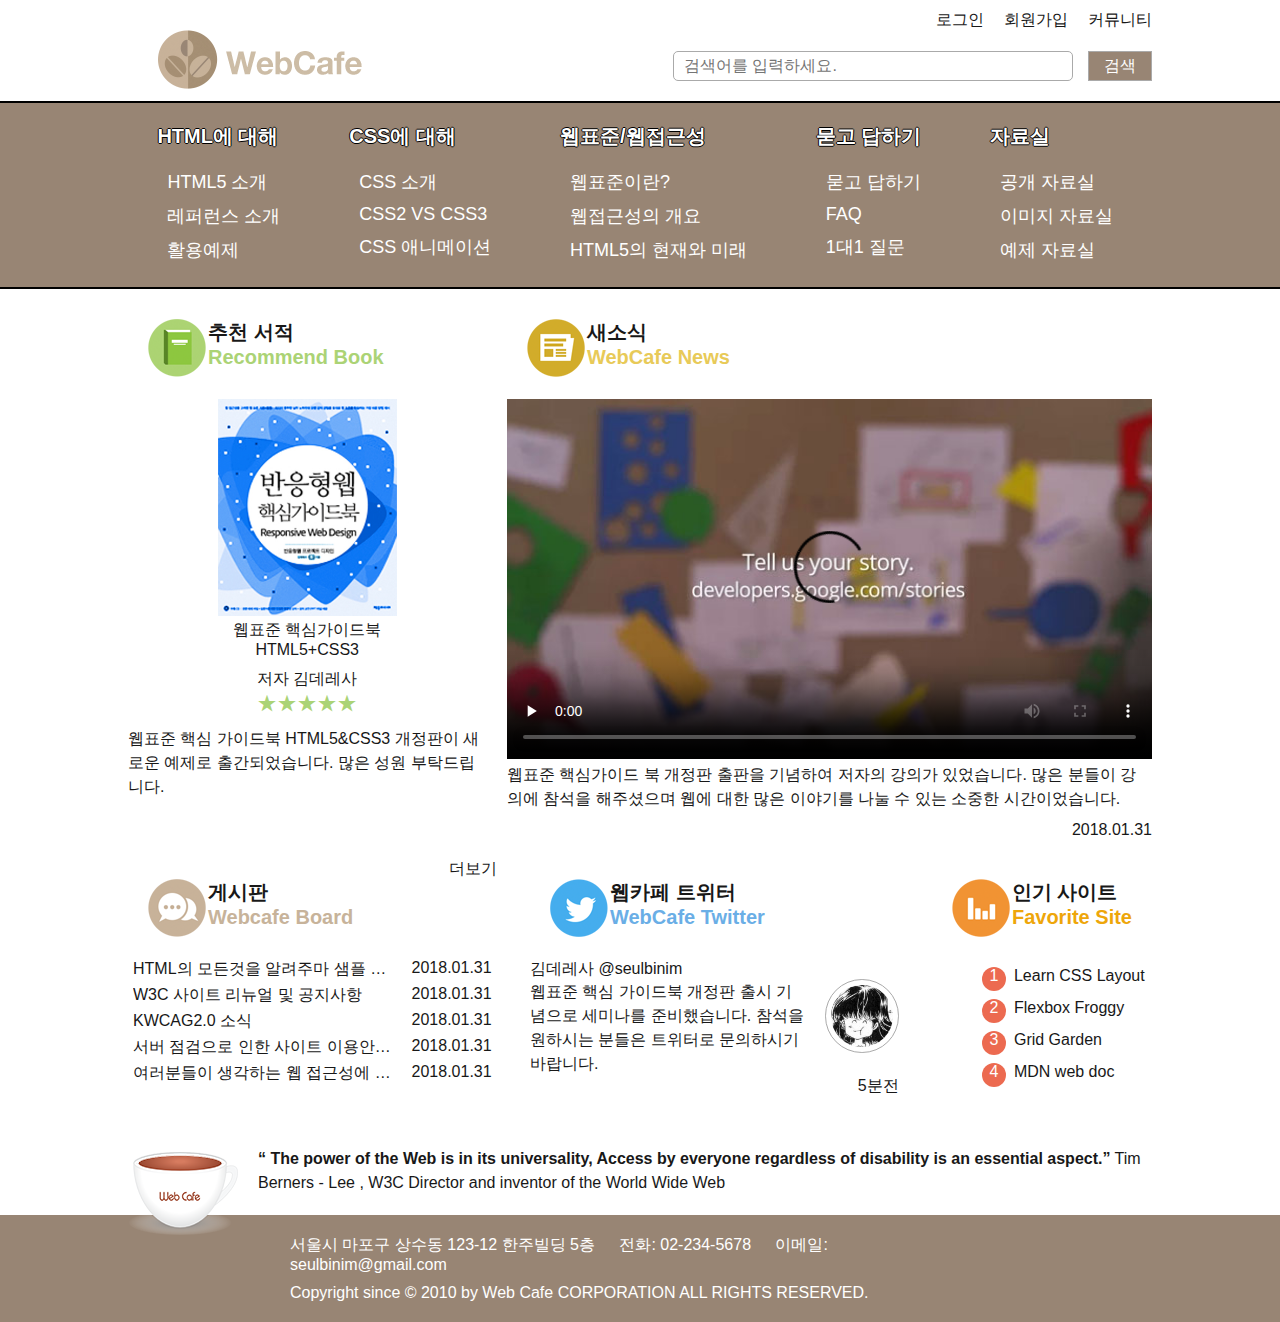
<file: index.html>
<!DOCTYPE html>
<html lang="ko">

<head>
  <meta charset="utf-8">
  <title>웹카페 - 웹접근성 및 웹표준, HTML5, CSS3</title>
  <link rel="stylesheet" href="css/stylesheet.css">
  <link rel="shortcut icon" href="images/common/favicon.ico">
</head>

<body>
  <div class="skip-nav">
    <a href="#" class="a11y">본문 바로가기</a>
  </div>
  <div class="wrapper">
    <header class="header">
      <h1 class="logo">
        <a href="#">
          <img src="images/webcafe-logo.png" alt="Web Cafe">
        </a>
      </h1>
      <ul class="member">
        <li><a href="#" class="login">로그인</a></li>
        <li><a href="#" class="signup">회원가입</a></li>
        <li><a href="#" class="community">커뮤니티</a></li>
      </ul>
      <div class="search">
        <h2 class="readable-hidden">통합 검색</h2>
        <form action="javascript:alert('검색이 완료되었습니다.');" id="search-form">
          <fieldset>
            <legend>검색 폼</legend>
            <div class="flex-container">
              <label for="keyward">자료검색</label>
              <input type="search" id="keyward" required placeholder="검색어를 입력하세요.">
              <button type="submit" class="btn-search">검색</button>
            </div>
          </fieldset>
        </form>
      </div>
    </header>
    <nav class="navigation">
      <h2 class="readable-hidden">메인 메뉴</h2>
      <div class="menubar-container">
        <button type="button" class="btn-menubar">메인메뉴 열기</button>
        <span class="menubar menubar-top"></span>
        <span class="menubar menubar-middle"></span>
        <span class="menubar menubar-bottom"></span>
      </div>
      <ul class="main-menu">
        <li>
          <span>HTML에 대해</span>
          <ul class="sub-menu about-html">
            <li><a href="#">HTML5 소개</a></li>
            <li><a href="#">레퍼런스 소개</a></li>
            <li><a href="#">활용예제</a></li>
          </ul>
        </li>
        <li>
          <span>CSS에 대해</span>
          <ul class="sub-menu about-css">
            <li><a href="#">CSS 소개</a></li>
            <li><a href="#">CSS2 VS CSS3</a></li>
            <li><a href="#">CSS 애니메이션</a></li>
          </ul>
        </li>
        <li>
          <span>웹표준/웹접근성</span>
          <ul class="sub-menu web-standards">
            <li><a href="#">웹표준이란?</a></li>
            <li><a href="#">웹접근성의 개요</a></li>
            <li><a href="#">HTML5의 현재와 미래</a></li>
          </ul>
        </li>
        <li>
          <span>묻고 답하기</span>
          <ul class="sub-menu qna">
            <li><a href="#">묻고 답하기</a></li>
            <li><a href="#">FAQ</a></li>
            <li><a href="#">1대1 질문</a></li>
          </ul>
        </li>
        <li>
          <span>자료실</span>
          <ul class="sub-menu archive">
            <li><a href="#">공개 자료실</a></li>
            <li><a href="#">이미지 자료실</a></li>
            <li><a href="#">예제 자료실</a></li>

          </ul>
        </li>
      </ul>
    </nav>
    <main class="main-content">
      <div class="recommend-book">
        <h2 class="recommend-book-heading main-content-heading">
          추천 서적<span>Recommend Book</span>
        </h2>
        <figure class="recommend-book-cover">
          <img class="responsive" src="images/book_rwd.jpg" alt="웹표준 핵심 가이드북 개정판" title="책에 대한 정보는 하단 내용 참조">
          <figcaption>웹표준 핵심가이드북 HTML5+CSS3</figcaption>
        </figure>
        <dl class="recommend-book-detail">
          <dt>저자</dt>
          <dd>김데레사</dd>
          <dt class="readable-hidden">평점</dt>
          <dd class="recommend-book-grade" aria-label="5점 만점에 5점">★★★★★</dd>
        </dl>
        <p>웹표준 핵심 가이드북 HTML5&amp;CSS3 개정판이 새로운 예제로 출간되었습니다. 많은 성원 부탁드립니다.</p>
      </div>
      <div class="news">
        <h2 class="news-heading main-content-heading">
          새소식 <span>WebCafe News</span>
        </h2>
        <video class="responsive" controls poster="media/poster.jpg" preload="none" width="800" height="448">
            <source src="media/google-developer-stories.webm" type="video/webm; codecs=&quot;vp8, vorbis&quot;">
            <track src="media/video-subtitles-en.vtt" kind="captions" srclang="en" label="English captions" default="">
        </video>
        <p>웹표준 핵심가이드 북 개정판 출판을 기념하여 저자의 강의가 있었습니다. 많은 분들이 강의에 참석을 해주셨으며 웹에 대한 많은 이야기를 나눌 수 있는 소중한 시간이었습니다.</p>
        <time datetime="2018-01-31">2018.01.31</time>
      </div>
      <div class="board">
        <h2 class="board-heading main-content-heading">
          게시판 <span>Webcafe Board</span>
        </h2>

        <ul>
          <li>
            <a href="#">HTML의 모든것을 알려주마 샘플 활용법</a>
            <time datetime="2018-01-31T14:03:30">2018.01.31</time>
          </li>
          <li>
            <a href="#">W3C 사이트 리뉴얼 및 공지사항</a>
            <time datetime="2018-01-31T14:03:30">2018.01.31</time>
          </li>
          <li>
            <a href="#">KWCAG2.0 소식</a>
            <time datetime="2018-01-31T14:03:30">2018.01.31</time>
          </li>
          <li>
            <a href="#">서버 점검으로 인한 사이트 이용안내 입니다.</a>
            <time datetime="2018-01-31T14:03:30">2018.01.31</time>
          </li>
          <li>
            <a href="#">여러분들이 생각하는 웹 접근성에 대해 이야기를 나누어 봅시다.</a>
            <time datetime="2018-01-31T14:03:30">2018.01.31</time>
          </li>
        </ul>
        <a href="#" class="board-more" title="공지사항">더보기</a>

      </div>
      <div class="favorite-site">
        <h2 class="favorite-site-heading main-content-heading">
          인기 사이트<span>Favorite Site</span>
        </h2>
        <ol>
          <li><a href="#">Learn CSS Layout</a></li>
          <li><a href="#">Flexbox Froggy</a></li>
          <li><a href="#">Grid Garden</a></li>
          <li><a href="#">MDN web doc</a></li>
        </ol>
      </div>
      <article class="twitter">
        <h2 class="twitter-heading main-content-heading">
          웹카페 트위터 <span>WebCafe Twitter</span>
        </h2>
        <div class="twitter-profile">
          <img class="responsive" src="images/seulbinim.jpg" alt="">
        </div>
        <a href="http://twitter.com/seulbinim" title="seulbinim의 트위터로 연결됩니다.">김데레사 <span>@seulbinim</span></a>
        <p>웹표준 핵심 가이드북 개정판 출시 기념으로 세미나를 준비했습니다. 참석을 원하시는 분들은 트위터로 문의하시기 바랍니다.</p>
        <time datetime="2018-01-31T14:30:00+09:00">5분전</time>
      </article>
    </main>
    <article class="slogan">
      <h2 class="slogan-heading" title="웹카페에서 웹표준을">
        웹카페 슬로건
      </h2>
      <p class="slogan-content">
        <q cite="http://w3.org/WAI/">
                    The power of the Web is in its universality, 
                    Access by everyone regardless of disability 
                    is an essential aspect.</q>
        <span>Tim Berners - Lee , W3C Director and 
                    inventor of the World Wide Web </span>
      </p>
      <footer class="readable-hidden">
        출처 : http://w3.org/WAI/
      </footer>
    </article>
    <footer class="footer">
      <address class="address">
        <span>
            서울시 마포구 상수동 123-12 한주빌딩 5층
        </span>
        <span>
            전화: 02-234-5678
        </span>
        <span>
            이메일: <a href="mailto:seulbinim@gmail.com">seulbinim@gmail.com</a>
        </span>
        <span class="copyright">
            Copyright since &copy; 2010 by Web Cafe CORPORATION ALL RIGHTS RESERVED.
        </span>
      </address>
    </footer>
  </div>
  <script src="js/jquery.js"></script>
  <!-- <script src="js/webcafe.js"></script> -->
  <script src="js/menu.js"></script>
</body>

</html>
</file>
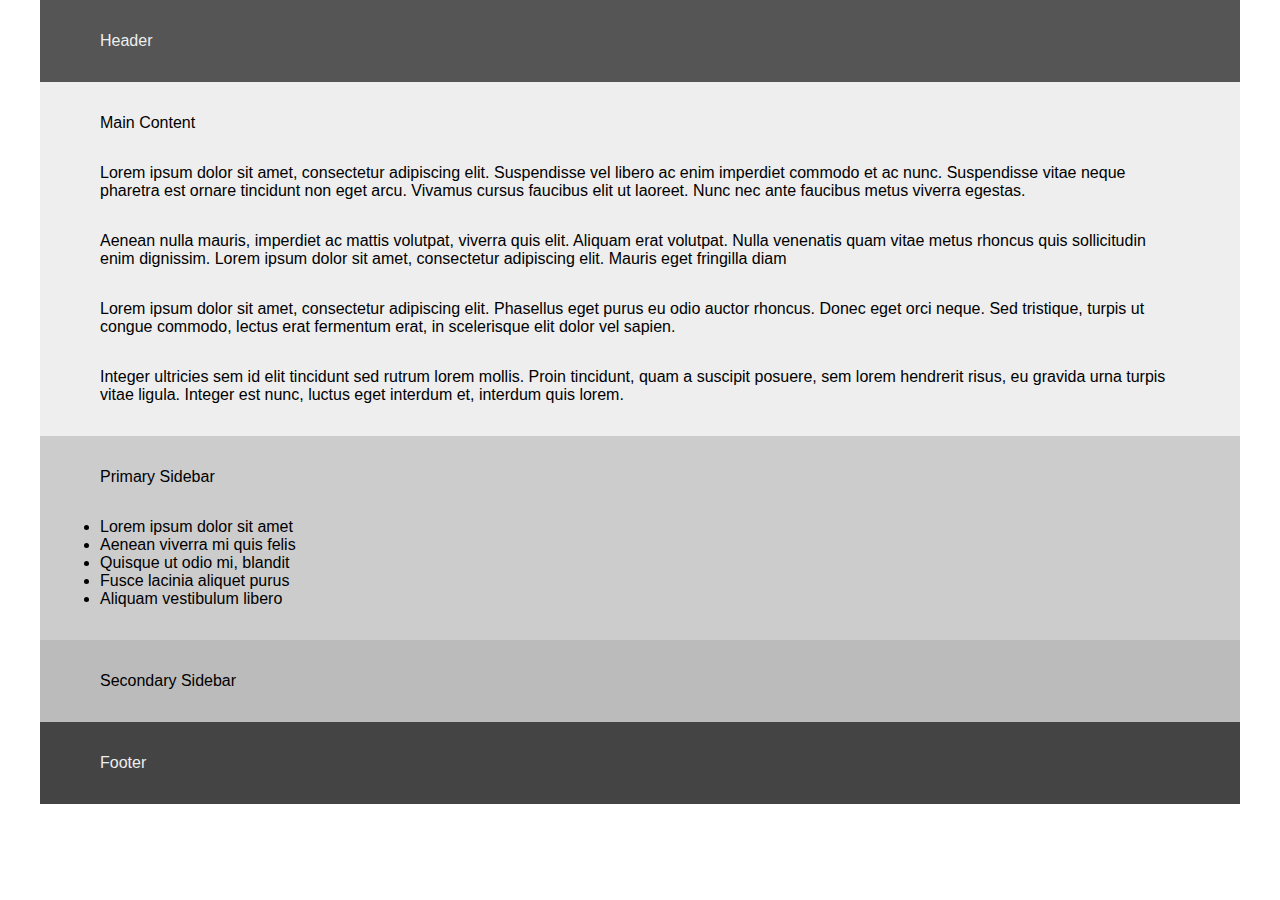
<file: example/example/flex_01.html>
<!doctype html>
<html lang="en">
<head>
<title>Flexbox Layout Demo</title>

<meta charset="utf-8">
<meta name="description" content="" />

<link rel="stylesheet" href="css/base.css">
<link rel="stylesheet" href="css/style-1.css">
</head>

<body>

<div class="flex-container">
	<div class="header"><p>Header</p></div>
	<div class="content">
		<p>Main Content</p>
		<p>Lorem ipsum dolor sit amet, consectetur adipiscing elit. Suspendisse vel libero ac enim imperdiet commodo et ac nunc. Suspendisse vitae neque pharetra est ornare tincidunt non eget arcu. Vivamus cursus faucibus elit ut laoreet. Nunc nec ante faucibus metus viverra egestas.</p>
		<p>Aenean nulla mauris, imperdiet ac mattis volutpat, viverra quis elit. Aliquam erat volutpat. Nulla venenatis quam vitae metus rhoncus quis sollicitudin enim dignissim. Lorem ipsum dolor sit amet, consectetur adipiscing elit. Mauris eget fringilla diam</p>
		<p>Lorem ipsum dolor sit amet, consectetur adipiscing elit. Phasellus eget purus eu odio auctor rhoncus. Donec eget orci neque. Sed tristique, turpis ut congue commodo, lectus erat fermentum erat, in scelerisque elit dolor vel sapien.</p>
		<p>Integer ultricies sem id elit tincidunt sed rutrum lorem mollis. Proin tincidunt, quam a suscipit posuere, sem lorem hendrerit risus, eu gravida urna turpis vitae ligula. Integer est nunc, luctus eget interdum et, interdum quis lorem. </p>
	</div>
	<div class="sidebar primary">
		<p>Primary Sidebar</p>
		<ul>
			<li>Lorem ipsum dolor sit amet</li>
			<li>Aenean viverra mi quis felis</li>
			<li>Quisque ut odio mi, blandit</li>
			<li>Fusce lacinia aliquet purus</li>
			<li>Aliquam vestibulum libero</li>
		</ul>
	</div>
	<div class="sidebar secondary"><p>Secondary Sidebar</p></div>
	<div class="footer"><p>Footer</p></div>
</div>

</body>
</html>
</file>
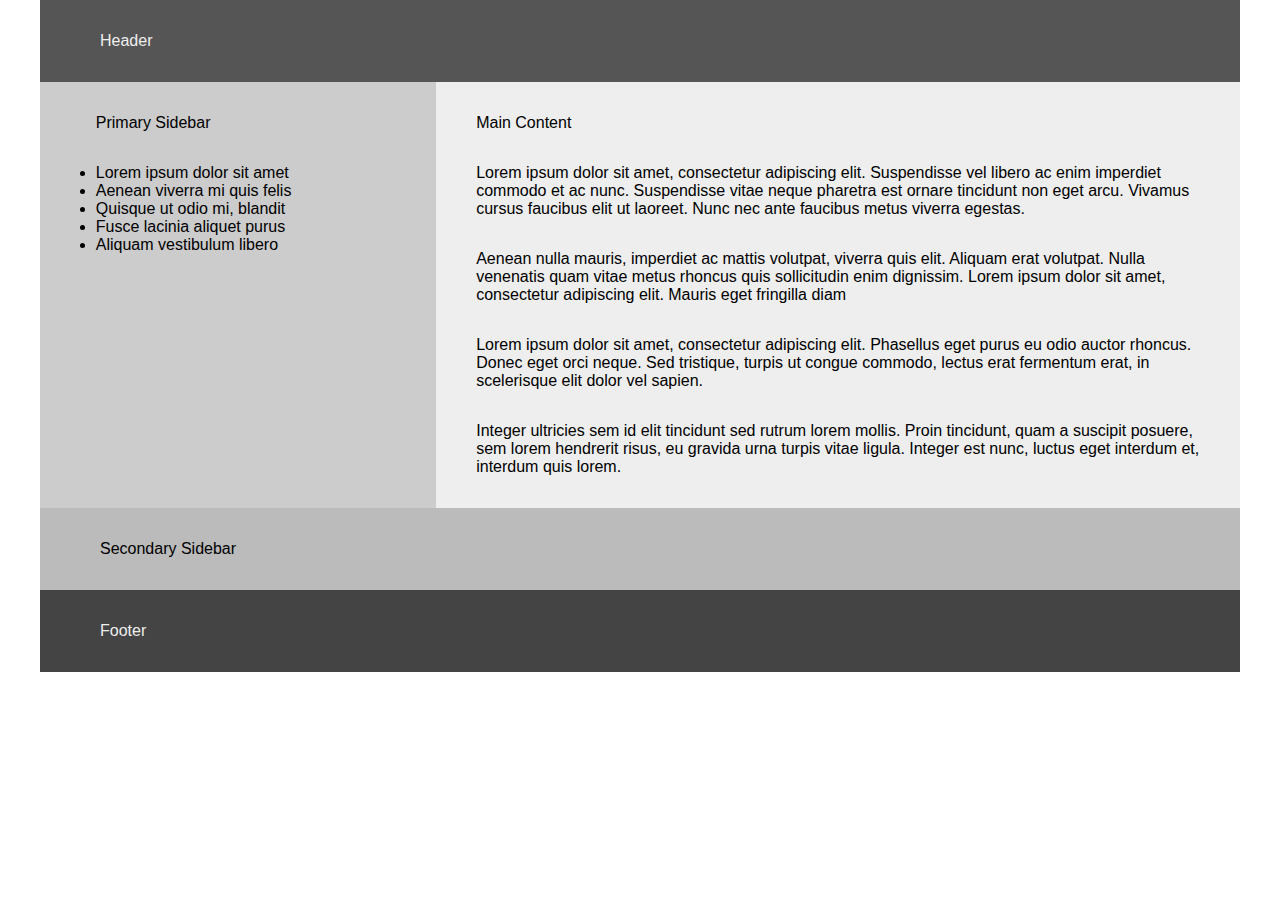
<file: example/example/flex_02.html>
<!doctype html>
<html lang="en">
<head>
<title>Flexbox Layout Demo</title>

<meta charset="utf-8">
<meta name="description" content="" />

<link rel="stylesheet" href="css/base.css">
<link rel="stylesheet" href="css/style-2.css">
</head>

<body>

<div class="flex-container">
	<div class="header"><p>Header</p></div>
	<div class="content">
		<p>Main Content</p>
		<p>Lorem ipsum dolor sit amet, consectetur adipiscing elit. Suspendisse vel libero ac enim imperdiet commodo et ac nunc. Suspendisse vitae neque pharetra est ornare tincidunt non eget arcu. Vivamus cursus faucibus elit ut laoreet. Nunc nec ante faucibus metus viverra egestas.</p>
		<p>Aenean nulla mauris, imperdiet ac mattis volutpat, viverra quis elit. Aliquam erat volutpat. Nulla venenatis quam vitae metus rhoncus quis sollicitudin enim dignissim. Lorem ipsum dolor sit amet, consectetur adipiscing elit. Mauris eget fringilla diam</p>
		<p>Lorem ipsum dolor sit amet, consectetur adipiscing elit. Phasellus eget purus eu odio auctor rhoncus. Donec eget orci neque. Sed tristique, turpis ut congue commodo, lectus erat fermentum erat, in scelerisque elit dolor vel sapien.</p>
		<p>Integer ultricies sem id elit tincidunt sed rutrum lorem mollis. Proin tincidunt, quam a suscipit posuere, sem lorem hendrerit risus, eu gravida urna turpis vitae ligula. Integer est nunc, luctus eget interdum et, interdum quis lorem. </p>
	</div>
	<div class="sidebar primary">
		<p>Primary Sidebar</p>
		<ul>
			<li>Lorem ipsum dolor sit amet</li>
			<li>Aenean viverra mi quis felis</li>
			<li>Quisque ut odio mi, blandit</li>
			<li>Fusce lacinia aliquet purus</li>
			<li>Aliquam vestibulum libero</li>
		</ul>
	</div>
	<div class="sidebar secondary"><p>Secondary Sidebar</p></div>
	<div class="footer"><p>Footer</p></div>
</div>

</body>
</html>
</file>
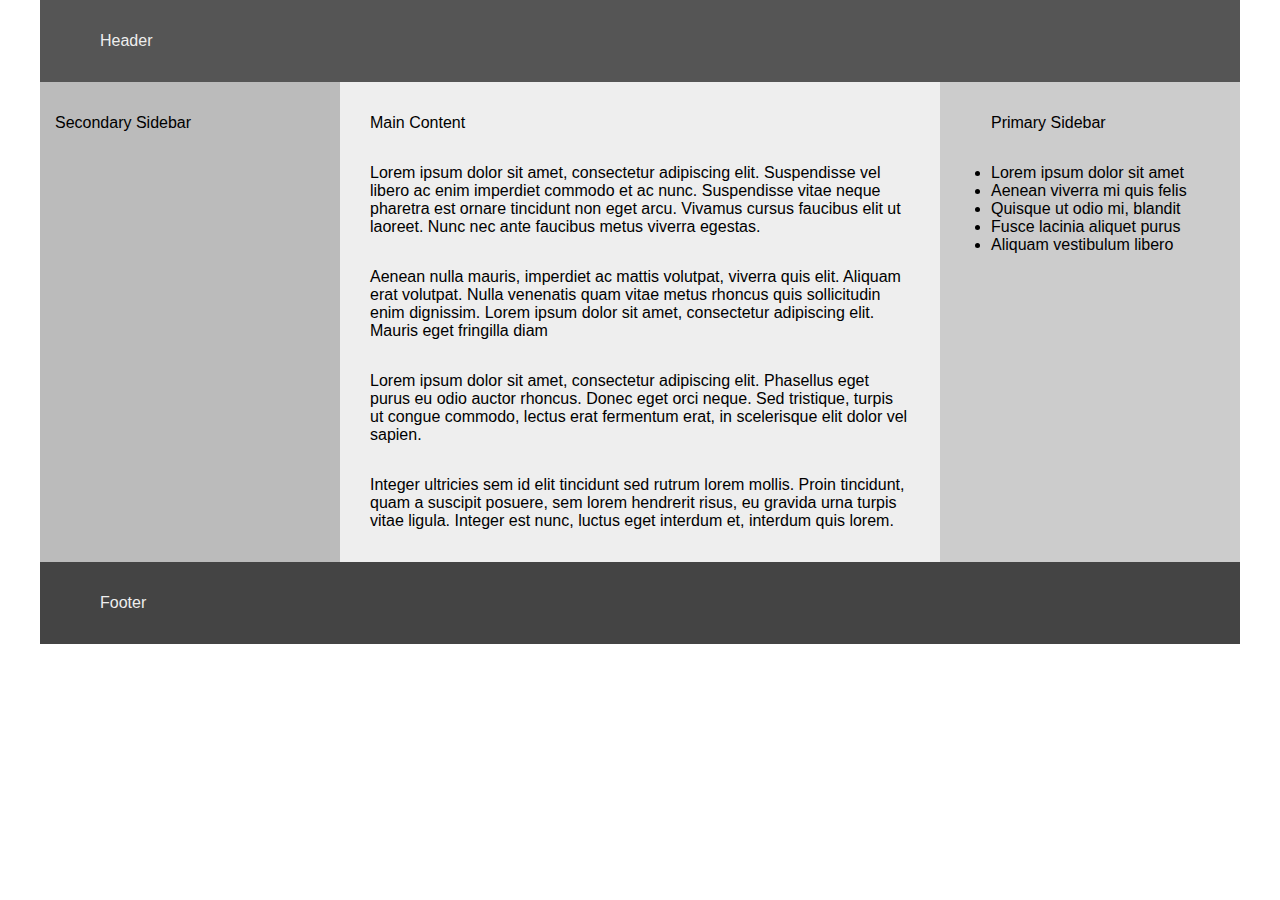
<file: example/example/flex_03.html>
<!doctype html>
<html lang="en">
<head>
<title>Flexbox Layout Demo</title>

<meta charset="utf-8">
<meta name="description" content="" />

<link rel="stylesheet" href="css/base.css">
<link rel="stylesheet" href="css/style-3.css">
</head>

<body>

<div class="flex-container">
	<div class="header"><p>Header</p></div>
	<div class="content">
		<p>Main Content</p>
		<p>Lorem ipsum dolor sit amet, consectetur adipiscing elit. Suspendisse vel libero ac enim imperdiet commodo et ac nunc. Suspendisse vitae neque pharetra est ornare tincidunt non eget arcu. Vivamus cursus faucibus elit ut laoreet. Nunc nec ante faucibus metus viverra egestas.</p>
		<p>Aenean nulla mauris, imperdiet ac mattis volutpat, viverra quis elit. Aliquam erat volutpat. Nulla venenatis quam vitae metus rhoncus quis sollicitudin enim dignissim. Lorem ipsum dolor sit amet, consectetur adipiscing elit. Mauris eget fringilla diam</p>
		<p>Lorem ipsum dolor sit amet, consectetur adipiscing elit. Phasellus eget purus eu odio auctor rhoncus. Donec eget orci neque. Sed tristique, turpis ut congue commodo, lectus erat fermentum erat, in scelerisque elit dolor vel sapien.</p>
		<p>Integer ultricies sem id elit tincidunt sed rutrum lorem mollis. Proin tincidunt, quam a suscipit posuere, sem lorem hendrerit risus, eu gravida urna turpis vitae ligula. Integer est nunc, luctus eget interdum et, interdum quis lorem. </p>
	</div>
	<div class="sidebar primary">
		<p>Primary Sidebar</p>
		<ul>
			<li>Lorem ipsum dolor sit amet</li>
			<li>Aenean viverra mi quis felis</li>
			<li>Quisque ut odio mi, blandit</li>
			<li>Fusce lacinia aliquet purus</li>
			<li>Aliquam vestibulum libero</li>
		</ul>
	</div>
	<div class="sidebar secondary"><p>Secondary Sidebar</p></div>
	<div class="footer"><p>Footer</p></div>
</div>

</body>
</html>
</file>
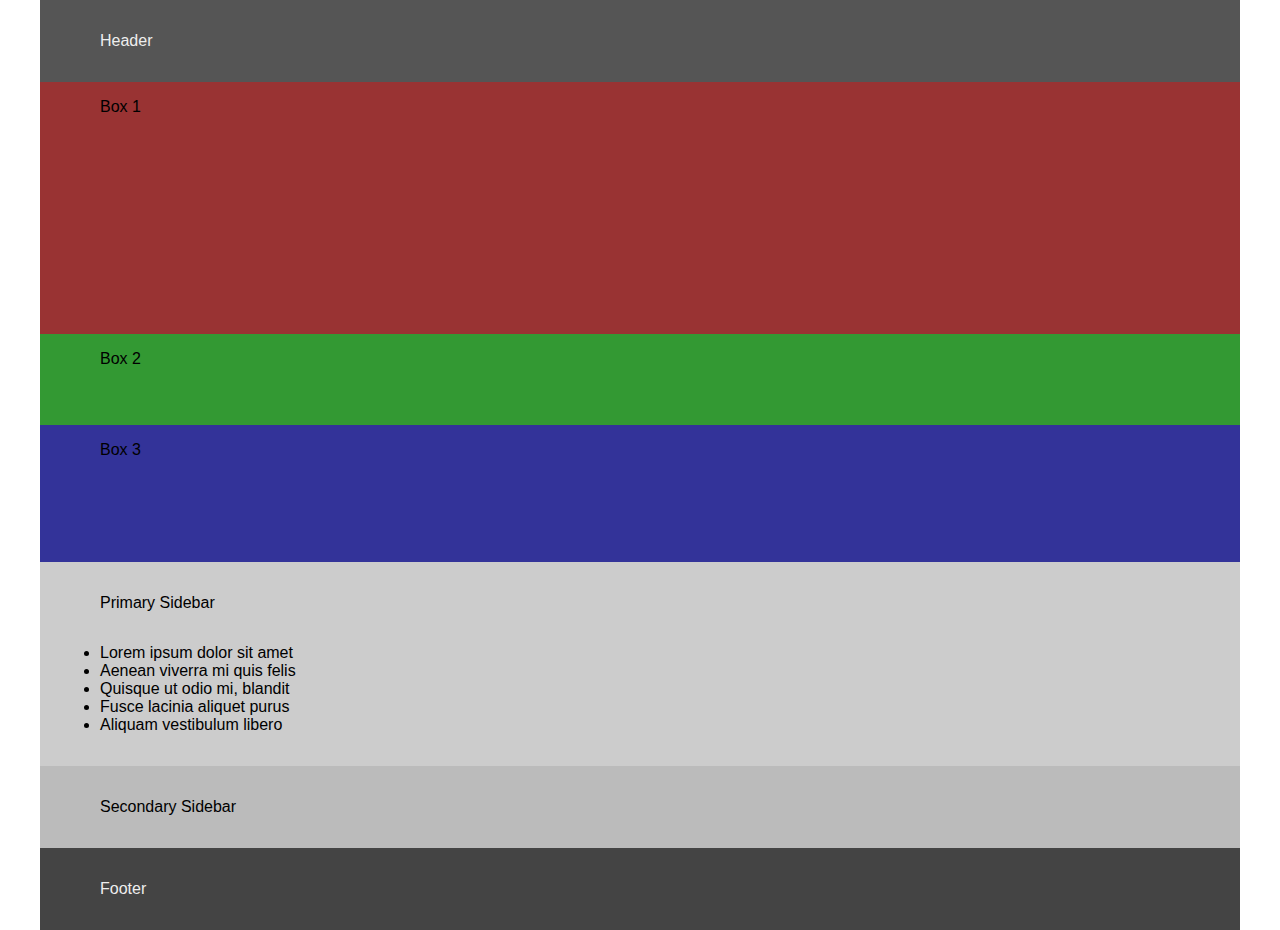
<file: example/example/flex_04.html>
<!doctype html>
<html lang="en">
<head>
<title>Flexbox Layout Demo</title>

<meta charset="utf-8">
<meta name="description" content="" />

<link rel="stylesheet" href="css/base.css">
<link rel="stylesheet" href="css/style-4.css">
</head>

<body>

<div class="flex-container">
	<div class="header"><p>Header</p></div>
	<div class="content flex-content">
		<div class="box box1"><p>Box 1</p></div>
		<div class="box box2"><p>Box 2</p></div>
		<div class="box box3"><p>Box 3</p></div>
	</div>
	<div class="sidebar primary">
		<p>Primary Sidebar</p>
		<ul>
			<li>Lorem ipsum dolor sit amet</li>
			<li>Aenean viverra mi quis felis</li>
			<li>Quisque ut odio mi, blandit</li>
			<li>Fusce lacinia aliquet purus</li>
			<li>Aliquam vestibulum libero</li>
		</ul>
	</div>
	<div class="sidebar secondary"><p>Secondary Sidebar</p></div>
	<div class="footer"><p>Footer</p></div>
</div>

</body>
</html>
</file>
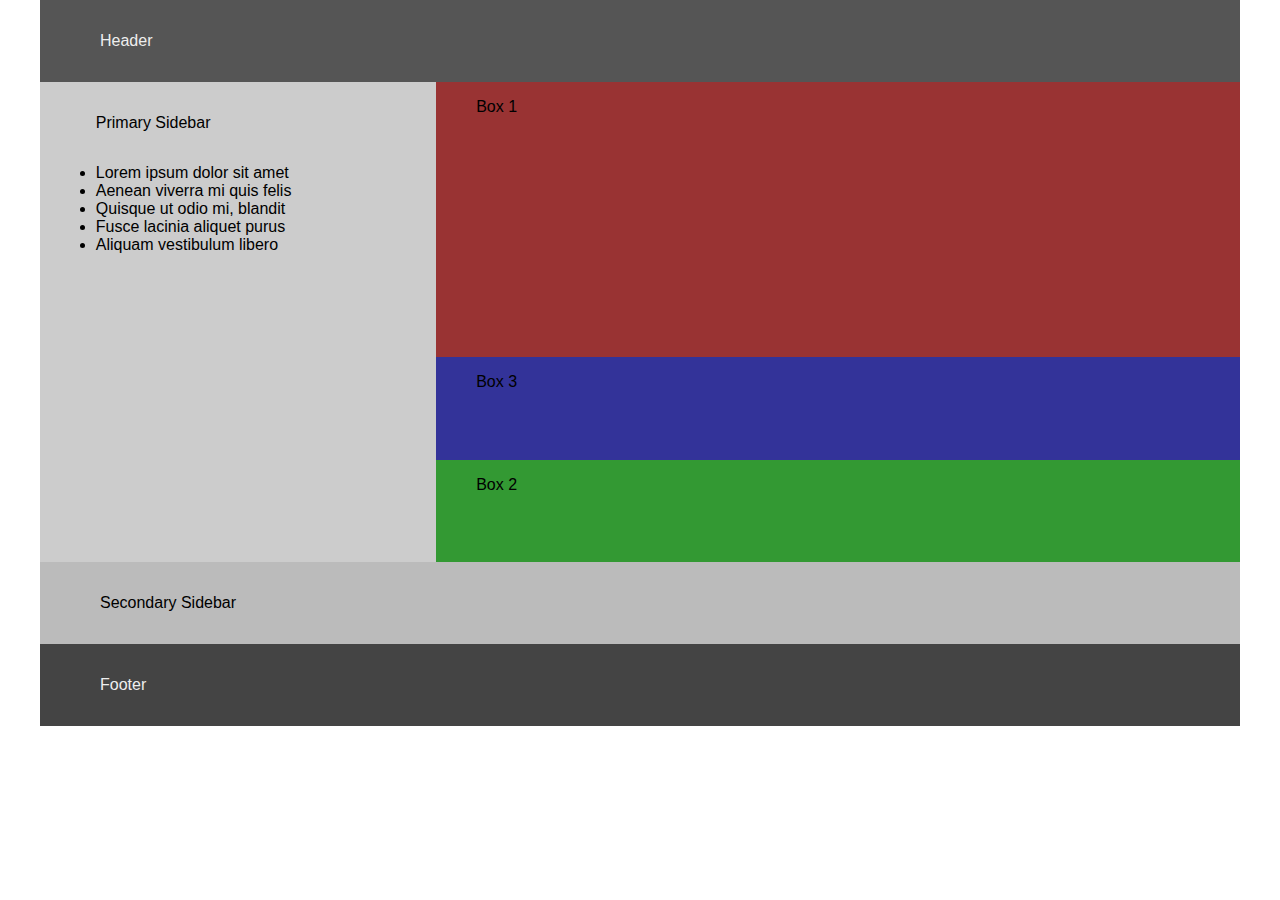
<file: example/example/flex_05.html>
<!doctype html>
<html lang="en">
<head>
<title>Flexbox Layout Demo</title>

<meta charset="utf-8">
<meta name="description" content="" />

<link rel="stylesheet" href="css/base.css">
<link rel="stylesheet" href="css/style-5.css">
</head>

<body>

<div class="flex-container">
	<div class="header"><p>Header</p></div>
	<div class="content flex-content">
		<div class="box box1"><p>Box 1</p></div>
		<div class="box box2"><p>Box 2</p></div>
		<div class="box box3"><p>Box 3</p></div>
	</div>
	<div class="sidebar primary">
		<p>Primary Sidebar</p>
		<ul>
			<li>Lorem ipsum dolor sit amet</li>
			<li>Aenean viverra mi quis felis</li>
			<li>Quisque ut odio mi, blandit</li>
			<li>Fusce lacinia aliquet purus</li>
			<li>Aliquam vestibulum libero</li>
		</ul>
	</div>
	<div class="sidebar secondary"><p>Secondary Sidebar</p></div>
	<div class="footer"><p>Footer</p></div>
</div>

</body>
</html>
</file>
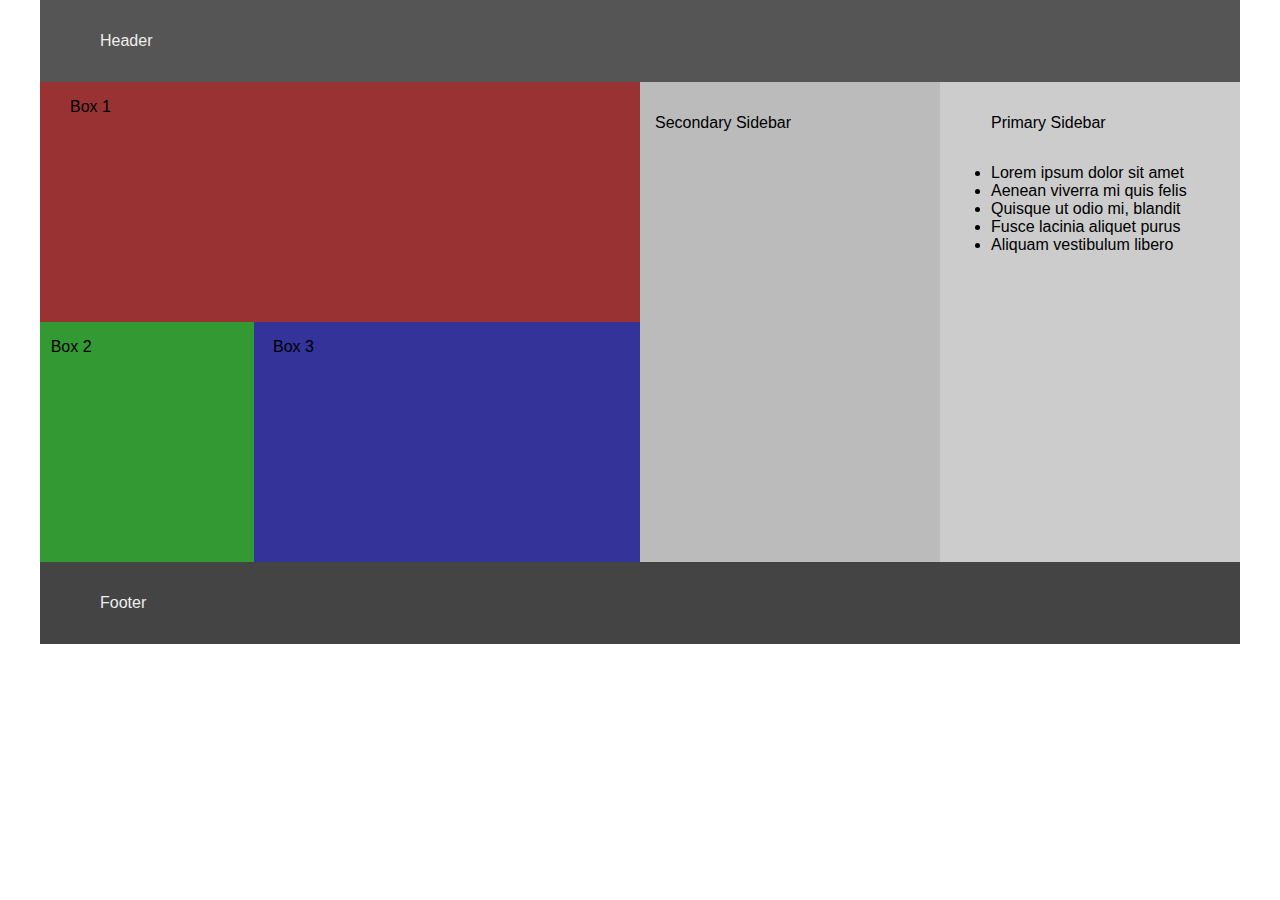
<file: example/example/flex_06.html>
<!doctype html>
<html lang="en">
<head>
<title>Flexbox Layout Demo</title>

<meta charset="utf-8">
<meta name="description" content="" />

<link rel="stylesheet" href="css/base.css">
<link rel="stylesheet" href="css/style-6.css">
</head>

<body>

<div class="flex-container">
	<div class="header"><p>Header</p></div>
	<div class="content flex-content">
		<div class="box box1"><p>Box 1</p></div>
		<div class="box box2"><p>Box 2</p></div>
		<div class="box box3"><p>Box 3</p></div>
	</div>
	<div class="sidebar primary">
		<p>Primary Sidebar</p>
		<ul>
			<li>Lorem ipsum dolor sit amet</li>
			<li>Aenean viverra mi quis felis</li>
			<li>Quisque ut odio mi, blandit</li>
			<li>Fusce lacinia aliquet purus</li>
			<li>Aliquam vestibulum libero</li>
		</ul>
	</div>
	<div class="sidebar secondary"><p>Secondary Sidebar</p></div>
	<div class="footer"><p>Footer</p></div>
</div>

</body>
</html>
</file>
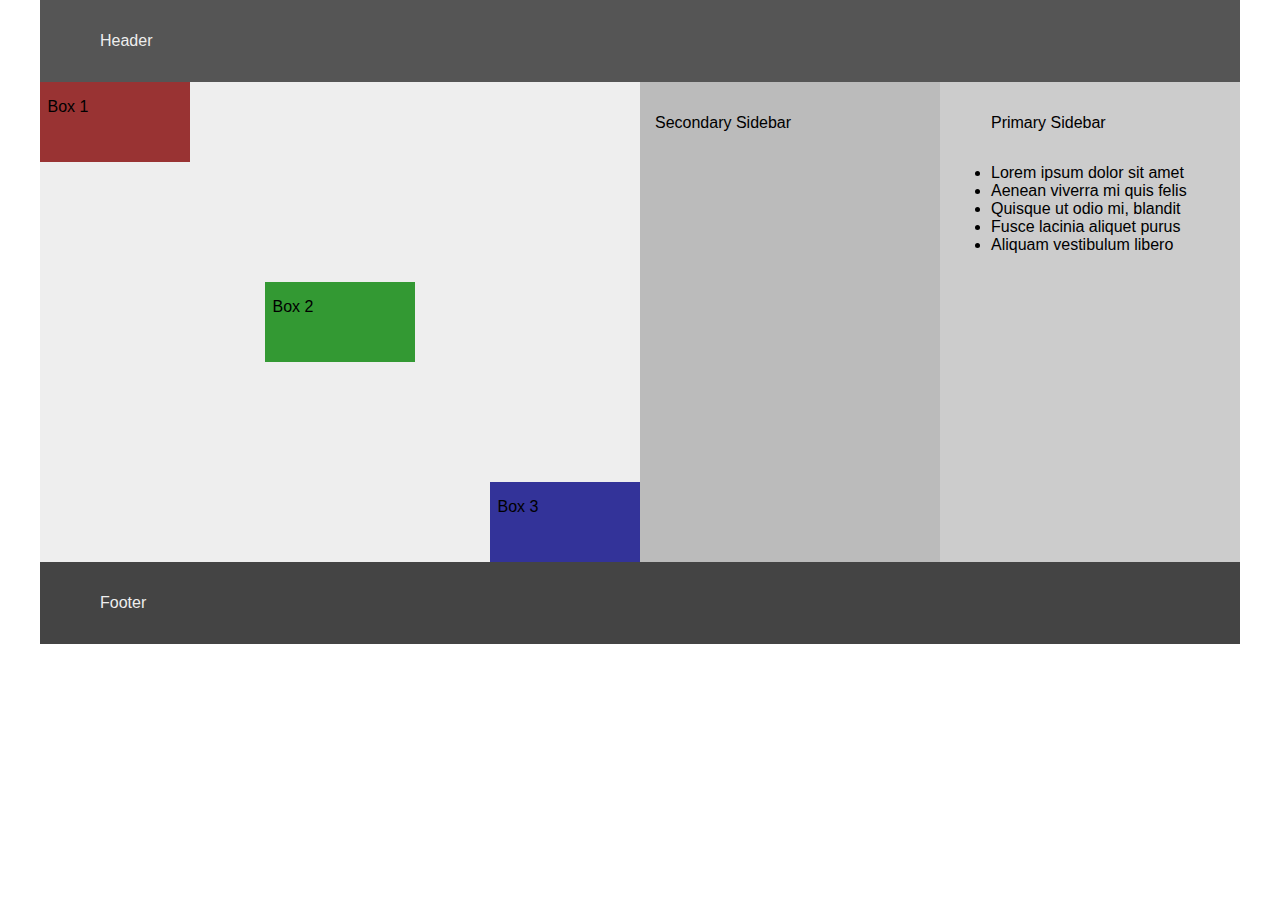
<file: example/example/flex_07.html>
<!doctype html>
<html lang="en">
<head>
<title>Flexbox Layout Demo</title>

<meta charset="utf-8">
<meta name="description" content="" />

<link rel="stylesheet" href="css/base.css">
<link rel="stylesheet" href="css/style-7.css">
</head>

<body>

<div class="flex-container">
	<div class="header"><p>Header</p></div>
	<div class="content flex-content">
		<div class="box box1"><p>Box 1</p></div>
		<div class="box box2"><p>Box 2</p></div>
		<div class="box box3"><p>Box 3</p></div>
	</div>
	<div class="sidebar primary">
		<p>Primary Sidebar</p>
		<ul>
			<li>Lorem ipsum dolor sit amet</li>
			<li>Aenean viverra mi quis felis</li>
			<li>Quisque ut odio mi, blandit</li>
			<li>Fusce lacinia aliquet purus</li>
			<li>Aliquam vestibulum libero</li>
		</ul>
	</div>
	<div class="sidebar secondary"><p>Secondary Sidebar</p></div>
	<div class="footer"><p>Footer</p></div>
</div>

</body>
</html>
</file>
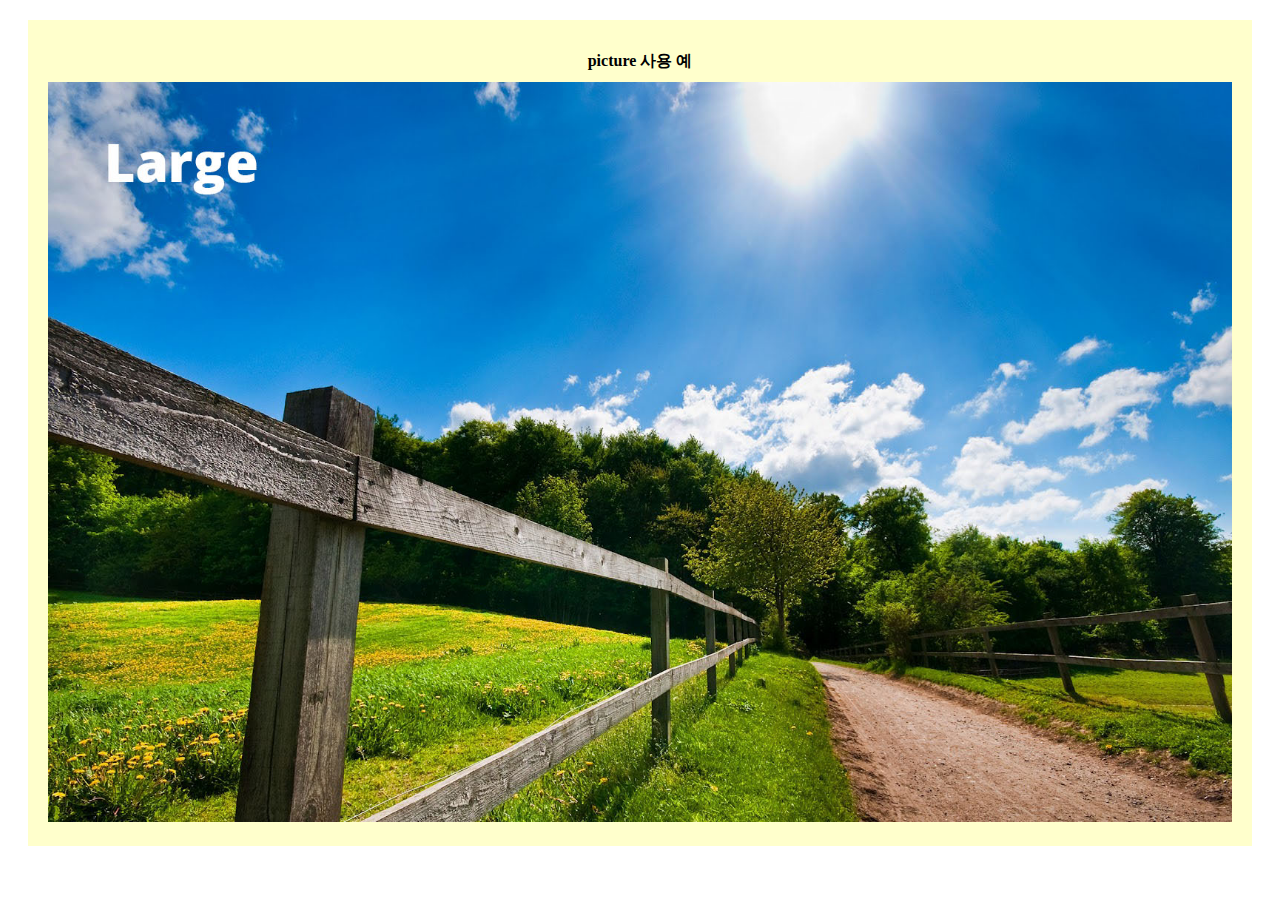
<file: example/example/picture.html>
<!doctype html>
<html lang="ko">
<head>
	<meta charset="UTF-8">
	<title>picture 요소의 사용</title>
	<meta name="viewport" content="width=device-width">
	<style>
		.wrapper{
			background: #ffc;
			padding: 20px;
			margin: 20px;			
		}
		.subject{
			text-align: center;
			font-size: 1em;
		}
		.contents-box{
			width: 100%;
		}
		img{
			max-width: 100%;
			height: auto;
		}
	</style>	
</head>
<body>
	<div class="wrapper">
		<h1 class="subject">picture 사용 예</h1>
		<div class="contents-box">
			<picture>
			  <source srcset="images/large.jpg" media="(min-width: 1025px)">
			  <source srcset="images/medium.jpg" media="(min-width: 481px)">
			  <source srcset="images/small.jpg" media="(min-width: 1px) and (max-width: 480px)">
			  <img src="images/normal.jpg" alt="picturefill demo">
			</picture>
		</div>
		
	</div>
	
	
</body>
</html>
</file>
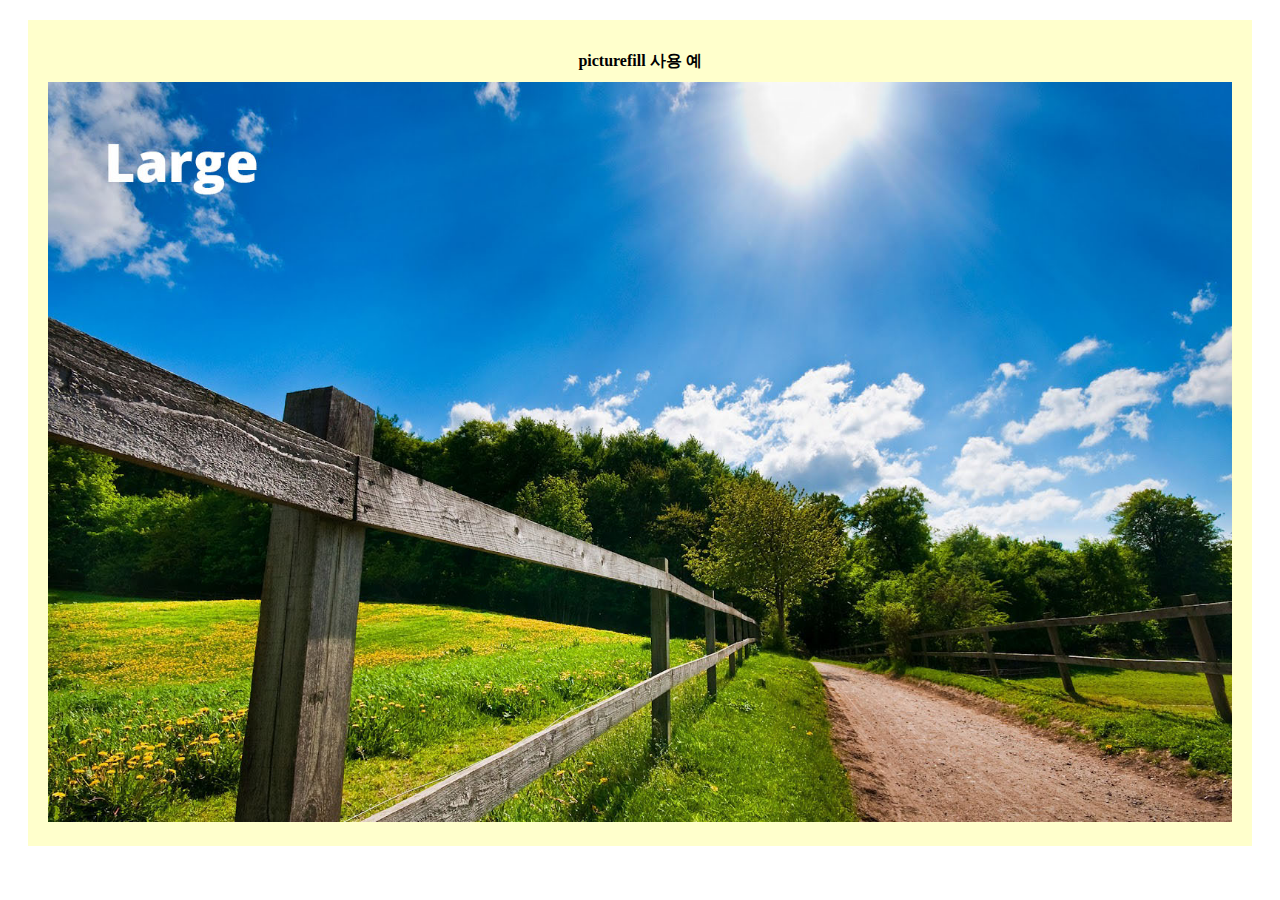
<file: example/example/picturefill.html>
<!doctype html>
<html lang="ko">
<head>
	<meta charset="UTF-8">
	<title>picturefill 활용</title>
	<meta name="viewport" content="width=device-width">
	<style>
		.wrapper{
			background: #ffc;
			padding: 20px;
			margin: 20px;			
		}
		.subject{
			text-align: center;
			font-size: 1em;
		}
		.contents-box{
			width: 100%;
		}
		img{
			max-width: 100%;
			height: auto;
		}
	</style>
	<script>
    // Picture element HTML5 shiv
    document.createElement( "picture" );
    </script>
	<script src="js/picturefill.min.js"></script>
	
</head>
<body>
	<div class="wrapper">
		<h1 class="subject">picturefill 사용 예</h1>
		<div class="contents-box">
			<picture>
			  <source srcset="images/large.jpg" media="(min-width: 961px)">
			  <source srcset="images/medium.jpg" media="(min-width: 721px)">
			  <source srcset="images/small.jpg" media="(min-width: 1px) and (max-width: 720px)">
			  <img srcset="images/normal.jpg" alt="picturefill demo">
			</picture>
		</div>
		
	</div>
	
	
</body>
</html>
</file>
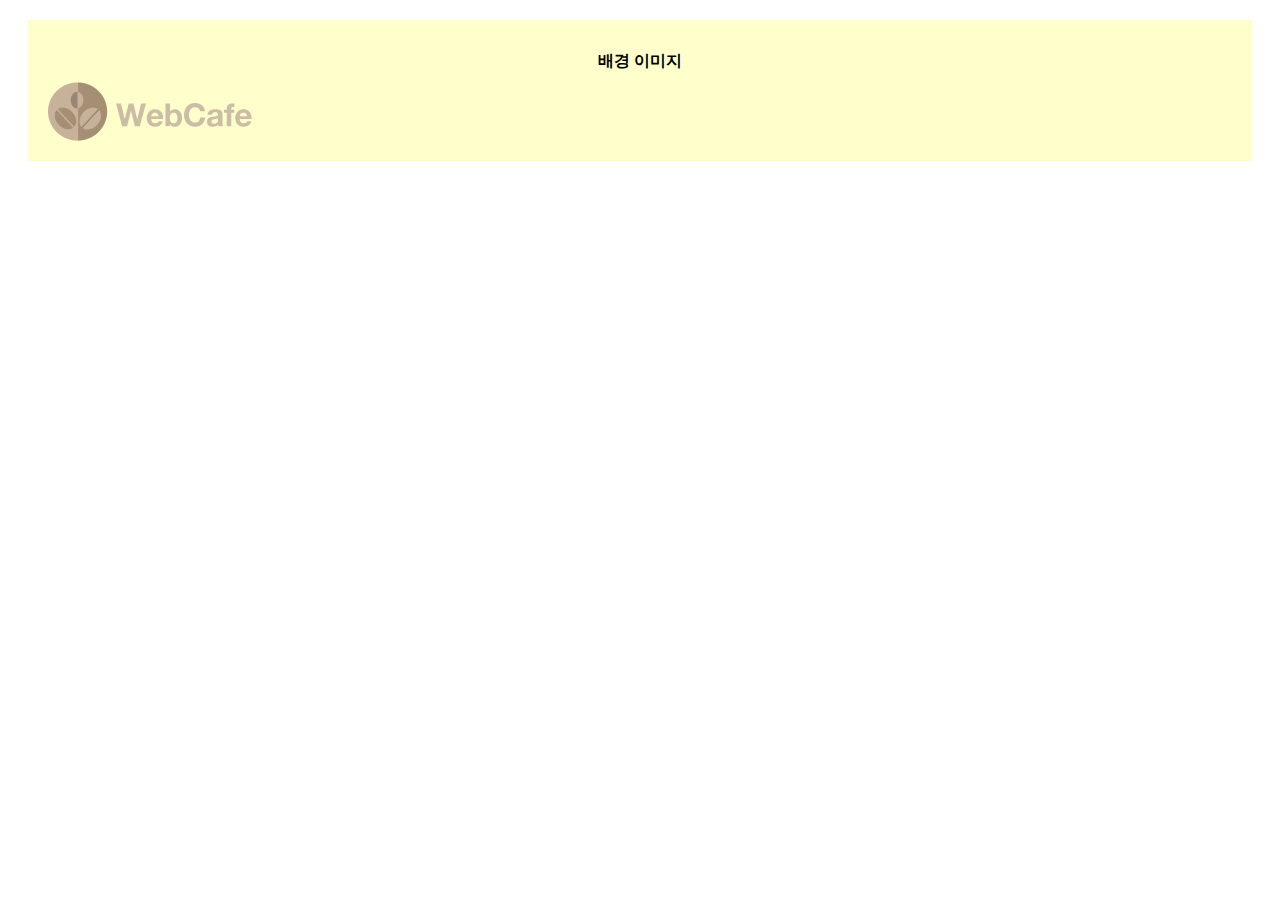
<file: example/example/retina-bg-image.html>
<!doctype html>
<html lang="ko">
<head>
	<meta charset="UTF-8">
	<title>고해상도 디스플레이에서 이미지 처리하기</title>
	<meta name="viewport" content="width=device-width">
	<style>
		.wrapper{
			background: #ffc;
			padding: 20px;
			margin: 20px;			
		}
		.subject{
			text-align: center;
			font-size: 1em;
		}
		.respons-bg{
			width : 204px;
			height: 0;
			padding-top: 59px;
			overflow: hidden;
			background: url(images/logo.png) no-repeat;
			background-size: 100%;			
		}
		@media only screen and (min-device-pixel-ratio: 2), 
               only screen and (min-resolution: 192dpi) { 
    		.respons-bg{
    			background-image: url(images/logo@2x.png);
    		}
		}		
	</style>

	
</head>
<body>
	<div class="wrapper">	
		<h1 class="subject">배경 이미지</h1>
		<div class="background-box">
			<div class="respons-bg">webcafe</div>
		</div>
	</div>
</body>
</html>
</file>
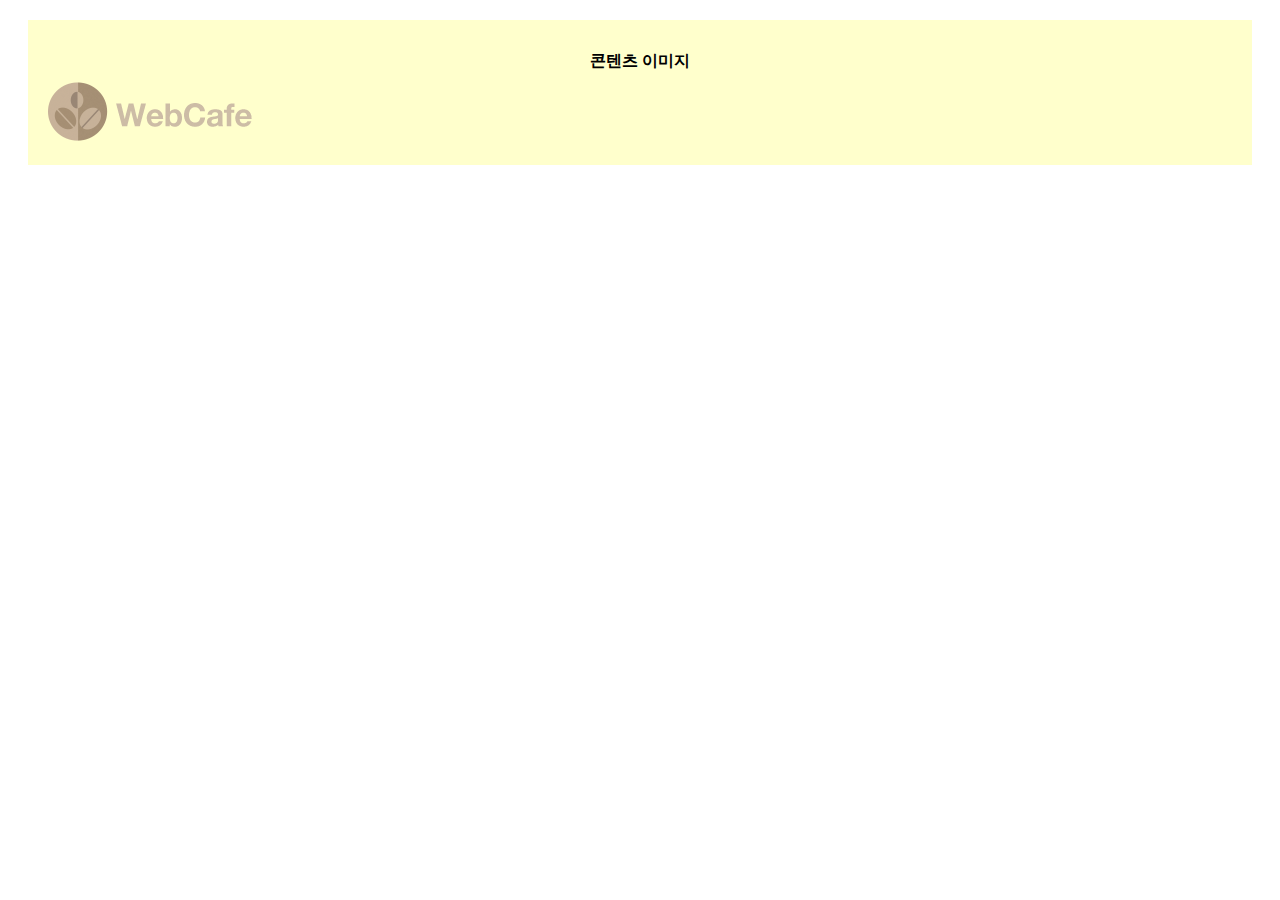
<file: example/example/retina-contents-image.html>
<!doctype html>
<html lang="ko">
<head>
	<meta charset="UTF-8">
	<title>고해상도 디스플레이에서 이미지 처리하기</title>
	<meta name="viewport" content="width=device-width">
	<style>
		.wrapper{
			background: #ffc;
			padding: 20px;
			margin: 20px;			
		}
		.subject{
			text-align: center;
			font-size: 1em;
		}
		.respons-image{
			max-width: 100%;
			height: auto;
		}
	</style>
	
</head>
<body>
	<div class="wrapper">
		<h1 class="subject">콘텐츠 이미지</h1>
		<div class="contents-box">
			<img src="images/logo.png" alt="webcafe" class="respons-image">
		</div>
	</div>
	<script src="js/retina.min.js"></script>
</body>
</html>
</file>
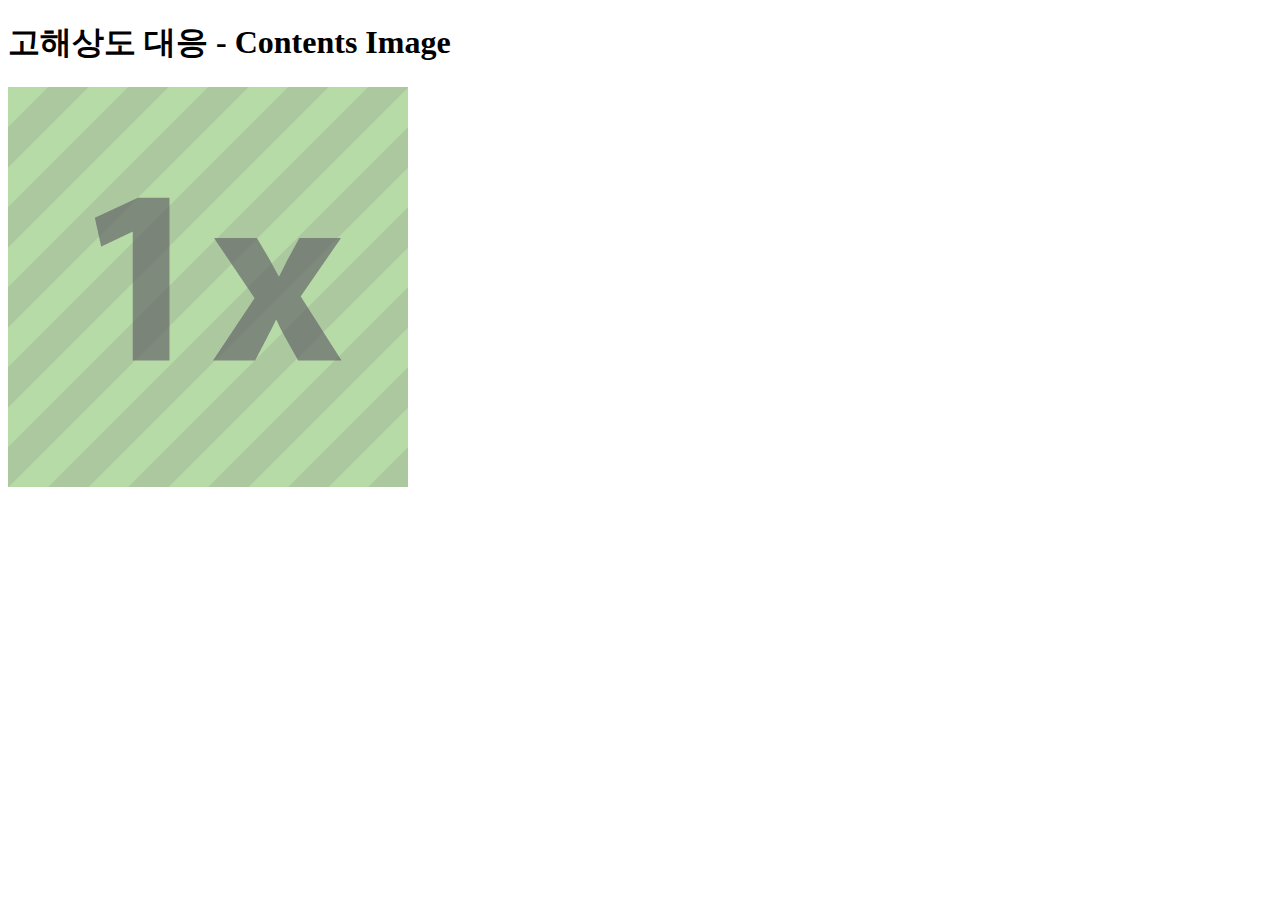
<file: example/example/srcset.html>
<!doctype html>
<html lang="ko">
<head>
	<meta charset="UTF-8">
	<meta name="viewport" content="width=device-width">
	<title>srcset 속성</title>
</head>
<body>
	<h1>고해상도 대응 - Contents Image</h1>
	<img src="images/image-src.png" alt="srcset demo"
		 srcset="images/image-1x.png 1x,
				 images/image-2x.png 2x,
				 images/image-3x.png 3x,
				 images/image-4x.png 4x">
</body>
</html>
</file>
<file: example/example/css/base.css>
@charset "utf-8";
/* ----------- base styles ----------- */
* {
  box-sizing: border-box; }

body {
  font-family: helvetica;
  font-size: 1em;
  margin: 0;
  padding: 0; }

p {
  margin: 0;
  padding: 1em 5%; }

ul {
  margin: 1em 5%;
  padding: 0; }

.flex-container {
  max-width: 75em;
  margin: 0 auto; }

.header {
  width: 100%;
  background: #555;
  color: #eee;
  padding: 1em 0; }

.content {
  width: 100%;
  background: #eee;
  padding: 1em 0; }

.sidebar {
  width: 100%;
  padding: 1em 0; }

.primary {
  background: #ccc; }

.secondary {
  background: #bbb; }

.footer {
  width: 100%;
  background: #444;
  color: #eee;
  padding: 1em 0; }

/* ----------- base styles part 2----------- */
.flex-content {
  padding: 0; }

.box1 {
  background: #933; }

.box2 {
  background: #393; }

.box3 {
  background: #339; }
</file>
<file: example/example/css/style-1.css>
/* ----------- flexbox ----------- */
.flex-container {
 
  display: flex;
  flex-flow: row wrap; 
  }

.header {
  -webkit-order: 1;
  order: 1; }

.content {
  -webkit-order: 2;
  order: 2; }

.primary {
  -webkit-order: 3;
  order: 3; }

.secondary {
  -webkit-order: 4;
  order: 4; }

.footer {
  -webkit-order: 5;
  order: 5; }
</file>
<file: example/example/css/style-2.css>
/* ----------- flexbox ----------- */
.flex-container {
  display: -webkit-flex;
  display: flex;
  -webkit-flex-flow: row wrap;
  flex-flow: row wrap; }

.header {
  -webkit-order: 1;
  order: 1; }

.content {
  -webkit-order: 2;
  order: 2; }

.primary {
  -webkit-order: 3;
  order: 3; }

.secondary {
  -webkit-order: 4;
  order: 4; }

.footer {
  width: 100%;
  -webkit-order: 5;
  order: 5; }

/* ----------- media queries --------------------- */
@media screen and (min-width: 600px) {
  .content {
    width: 67%;
    order: 3; }

  .primary {
    width: 33%;
    padding: 1em 3.333%;
    order: 2; } }
</file>
<file: example/example/css/style-3.css>
/* ----------- flexbox ----------- */
.flex-container {
  display: -webkit-flex;
  display: flex;
  -webkit-flex-flow: row wrap;
  flex-flow: row wrap; }

.header {
  -webkit-order: 1;
  order: 1; }

.content {
  -webkit-order: 2;
  order: 2; }

.primary {
  -webkit-order: 3;
  order: 3; }

.secondary {
  -webkit-order: 4;
  order: 4; }

.footer {
  -webkit-order: 5;
  order: 5; }

/* ----------- media queries --------------------- */
@media screen and (min-width: 600px) {
  .content {
    width: 67%;
    order: 3; }

  .primary {
    width: 33%;
    padding: 1em 3.333%;
    order: 2; } 
 }
@media screen and (min-width: 800px) {
  .content {
    width: 50%;
    order: 3; }

  .primary {
    order: 4; }

  .secondary {
    order: 2; }

  .sidebar {
    width: 25%; } }
</file>
<file: example/example/css/style-4.css>
/* ----------- flexbox ----------- */
.flex-container {
  display: flex;
  flex-flow: row wrap; }

.header {
  order: 1; }

.content {
  display: flex;
  flex-flow: column wrap;
  height: 30em;
  order: 2; }

.box1 {
   flex-grow: 8; }

.box2 {
   flex-grow: 1; }

.box3 {
  flex-grow: 3; }

.primary {
  -webkit-order: 3;
  order: 3; }

.secondary {
  -webkit-order: 4;
  order: 4; }

.footer {
  -webkit-order: 5;
  order: 5; }
</file>
<file: example/example/css/style-5.css>
/* ----------- flexbox ----------- */
.flex-container {
  display: flex;
  flex-flow: row wrap; }

.header {
  order: 1; }

.content {
  display: flex;
  flex-flow: column wrap;
  height: 30em;
  order: 2; }

.box1 {
  flex-grow: 8; }

.box2 {
  flex-grow: 1; }

.box3 {
  flex-grow: 3; }

.primary {
  order: 3; }

.secondary {
  order: 4; }

.footer {
  order: 5; }

/* ----------- media queries --------------------- */
@media screen and (min-width: 600px) {
  .content {
    width: 67%;
    order: 3; }

  .primary {
    width: 33%;
    padding: 1em 3.333%;
    order: 2; }

  .box1 {
    flex-grow: 6;
    order: 1; }

  .box2 {
    order: 3; }

  .box3 {
    flex-grow: 1;
    order: 2; } }
</file>
<file: example/example/css/style-6.css>
/* ----------- flexbox ----------- */
.flex-container {
  display: flex;
  flex-flow: row wrap; }

.header {
  order: 1; }

.content {
  display: flex;
  flex-flow: column wrap;
  height: 30em;
  order: 2; }

.box1 {
  flex-grow: 8; }

.box2 {
  flex-grow: 1; }

.box3 {
  flex-grow: 3; }

.primary {
  order: 3; }

.secondary {
  order: 4; }

.footer {
  order: 5; }

/* ----------- media queries --------------------- */
@media screen and (min-width: 600px) {
  .content {
    width: 67%;
    order: 3; }

  .primary {
    width: 33%;
    padding: 1em 3.333%;
    order: 2; }

  .box1 {
    flex-grow: 6;
    order: 1; }

  .box2 {
    order: 3; }

  .box3 {
    flex-grow: 1;
    order: 2; } }
    
@media screen and (min-width: 800px) {
  .content {
    width: 50%;
    order: 2;
    flex-flow: row wrap; }

  .primary {
    order: 4; }

  .secondary {
    order: 3; }

  .box1 {
    width: 100%; }

  .box3 {
    flex-grow: 2;
    order: 3; }

  .sidebar {
    width: 25%; } }
</file>
<file: example/example/css/style-7.css>
/* ----------- flexbox ----------- */
.flex-container {
  display: flex;
  flex-flow: row wrap; }

.header {
  order: 1; }

.content {
  display: flex;
  flex-flow: column wrap;
  height: 30em;
  order: 2;
  justify-content: space-between;
  align-items: center;
  }

.box {
  width: 25%;
  height: 5em; }

.box1 {
   align-self: baseline; }
.box3 {
   align-self: flex-end; }
.primary {
  order: 3; }

.secondary {
  order: 4; }

.footer {
  order: 5; }

/* ----------- media queries --------------------- */
@media screen and (min-width: 600px) {
  .content {
    width: 67%;
    order: 3; }

  .primary {
    width: 33%;
    padding: 1em 3.333%;
    order: 2; }

  .box1 {
    order: 1; }

  .box2 {
    order: 3; }

  .box3 {
    order: 2; } }
@media screen and (min-width: 800px) {
  .content {
    width: 50%;
    order: 2;
    flex-flow: row wrap; }

  .primary {
    order: 4; }

  .secondary {
    order: 3; }

  .box3 {
    order: 3; }

  .sidebar {
    width: 25%; } }
</file>
<file: css/stylesheet.css>
@charset "utf-8";
@import url("./normalize.css");
@import url("./reset.css");
@import url("https://spoqa.github.io/spoqa-han-sans/css/SpoqaHanSans-kr.css");

/* 기본 box-sizing 재설정 */

*,
*::before,
*::after {
  box-sizing: border-box;
}


/* 숨김 콘텐츠 */

.skip-nav {
  /* 임시 */
  display: none;
}

.readable-hidden,
legend {
  position: absolute;
  left: -9999px;
}

.footer {
  background: lime;
}


/* 링크 스타일 */

a {
  text-decoration: none;
}

a:link,
a:visited {
  color: inherit;
}

a:hover,
a:focus {
  color: #f00;
}


/* 반응형 콘텐츠 */

.responsive {
  max-width: 100%;
  height: auto;
}


/* 본문 스타일 */

html {
  font-size: 10px;
}

body {
  color: #181818;
  background: #fff;
  font-family: "Spoqa Han Sans", sans-serif;
  font-weight: 400;
}

p {
  line-height: 1.5;
}


/* 반응형 콘텐츠 */


/* 레이아웃 */

.wrapper {
  display: flex;
  flex-direction: column;
  align-items: center;
}

.header,
.navigation,
.main-content,
.slogan,
.footer {
  width: 100%;
}


/* 메인 콘텐츠 섹션 공통 여백 */

.recommend-book,
.news,
.board,
.favorite-site,
.twitter {
  margin: 2rem 0
}


/* 메인 콘텐츠 제목 공통 */

.main-content-heading {
  background: url("images/sprite_main.png") no-repeat;
  height: 60px;
  padding-left: 60px;
  font-weight: 700;
  font-size: 2rem;
  margin: 20px;
}

.main-content-heading span {
  display: block;
}

.recommend-book-heading {
  background-position: ;
}

.news-heading {
  background-position: 0 -230px;
}

.board-heading {
  background-position: 0 -115px;
}

.favorite-site-heading {
  background-position: 0 -345px;
}

.twitter-heading {
  background-position: 0 -460px;
}

.recommend-book-heading span {
  color: #abd375;
}

.news-heading span {
  color: #e8ca58;
}

.board-heading span {
  color: #c7b39a;
}

.favorite-site-heading span {
  color: #eea60a;
}

.twitter-heading span {
  color: #6aaee6;
}


/* 추천 서적 */

.recommend-book-cover {
  margin: 1rem auto;
  width: 50%;
}

.recommend-book-cover,
.recommend-book-detail {
  text-align: center;
}

.recommend-book-detail * {
  display: inline-block;
}

.recommend-book-grade {
  display: block;
  font-size: 20px;
  color: #abd375;
  margin-bottom: 1rem;
}


/* 새소식 */

.new video {
  margin: 1rem 0;
}

.news time {
  display: block;
  margin-top: 1rem;
  text-align: right;
}


/* 게시판 */

.board {
  position: relative;
}

.board ul {
  margin-top: 1rem;
}

.board li {
  margin: 0.5rem;
  display: flex;
  justify-content: space-between;
}

.board li a {
  width: calc(100% - 100px);
  white-space: nowrap;
  overflow: hidden;
  text-overflow: ellipsis;
}

.board-more {
  position: absolute;
  top: -8px;
  right: -8px;
  padding: 8px;
}


/* 트위터 */

.twitter-profile {
  width: 20%;
  float: right;
  margin: 2rem 0 0 2rem;
}

.twitter-profile img {
  border: 1px solid #aaa;
  padding: 0.5rem;
  border-radius: 50%;
}

.twitter a {
  margin-top: 1rem 0;
  display: block;
}

.twitter time {
  display: block;
  text-align: right;
  clear: both;
}


/* 인기사이트 */

.favorite-site ol {
  margin-left: 50px;
  overflow: hidden;
}

.favorite-site li {
  counter-increment: number;
  margin: 0.5em 0;
}

.favorite-site li:before {
  content: counter(number, decimal);
  width: 1.5em;
  height: 1.5em;
  text-align: center;
  background: #ec6a50;
  display: inline-block;
  margin-right: 0.5em;
  color: #fff;
  border-radius: 50%;
}


/* 슬로건 */

.slogan-content q {
  font-weight: 700;
}


/* 푸터 */

.footer {
  background: #988574;
  color: #fff;
  padding: 2rem;
}


/* 모바일 디바이스 */

@media all and (max-width: 999px) {
  body {
    font-size: 1.4rem;
  }
  .header,
  .navigation,
  .main-content,
  .slogan,
  .footer {
    width: 100%;
  }
  .header {
    display: flex;
    flex-flow: column nowrap;
    background: #38302e;
  }
  .logo,
  .member,
  .search {
    width: 100%;
  }
  .logo {
    padding: 1rem;
  }
  .member {
    background: #988574;
    order: -1;
    display: flex;
    justify-content: flex-end;
  }
  .member a {
    display: block;
    padding: 1rem;
    color: #fff;
  }
  .search {
    color: #fff;
    padding: 1rem 1rem 2rem 1rem;
  }
  .search input {
    border: 1px solid #aaa;
    border-radius: 3px;
    height: 25px;
    width: calc(100% - 45px);
    margin-right: 10px;
  }
  .btn-search {
    border: 0;
    padding: 0;
    width: 30px;
    height: 30px;
    border-radius: 50%;
    position: relative;
  }
  .btn-search::after {
    content: "";
    position: absolute;
    width: 100%;
    height: 100%;
    top: 0;
    left: 0;
    background: url("images/btn_search.png") no-repeat 0 0 / cover;
  }
  /* .header {
    position: relative;
  }
  .logo {
    padding-top: 30px;
  }
  .member {
    position: absolute;
    width: 100%;
    top: 0;
    right: 0;
    display: flex;
    justify-content: flex-end;
    background: burlywood;
    color: #fff;
    top: 0px;
    right: 0px;
  }
  #keyward {
    width: 80%;
  }
  .member li {
    padding: 0 5px;
  }
  .btn-menubar {} */
  /* 메인 메뉴 */
  .menubar-container {
    background: transparent;
    position: absolute;
    top: 6rem;
    right: 3rem;
    width: 40px;
    height: 40px;
    overflow: hidden;
  }
  .btn-menubar {
    border: 0;
    padding: 40px 0 0 0;
    background: transparent;
    width: 100%;
    height: 100%;
    overflow: hidden;
  }
  .menubar {
    position: absolute;
    left: 0;
    width: 100%;
    height: 8px;
    background: #fff;
    border-radius: 5px;
    transition: all 0.5s;
  }
  .menubar-act {
    overflow: hidden;
  }
  .menubar-top {
    top: 0;
  }
  .menubar-middle {
    top: 50%;
    transform: translateY(-50%);
  }
  .menubar-bottom {
    bottom: 0;
  }
  .menubar-act .menubar-top {
    transform: rotate(45deg);
    top: 50%;
  }
  .menubar-act .menubar-middle {
    transform: translateX(-100%);
  }
  .menubar-act .menubar-bottom {
    transform: rotate(-45deg);
    top: 50%;
  }
  /* .menubar-top-clicked {
    transform: rotate(45deg) translatex(5px);
    transform-origin: top left;
    transition: all 0.5s;
  }
  .menubar-middle-clicked {
    display: none;
    transition: all 0.5s;
  }
  .menubar-bottom-clicked {
    transform: rotate(-45deg) translatex(5px);
    transform-origin: bottom left;
    transition: all 0.5s;
  } */
  .main-menu {
    background: rgba(0, 0, 0, 0.85);
    color: #fff;
    position: fixed;
    top: 0;
    left: 0;
    width: 30%;
    height: 100%;
    padding: 3rem;
    z-index: 10;
    transform: translateX(-100%);
    transition: all 0.5s;
  }
  .menu-act {
    transform: translateX(0);
  }
  .main-menu span {
    font-weight: 700;
    font-size: 1.5rem
  }
  .sub-menu {
    padding-left: 4rem;
    list-style: circle;
    margin: 1rem 0 2rem 0;
  }
  /* 내가 짠 코드 */
  /*.btn-menubar {
    background: transparent;
    border: 0;
    width: 40px;
    height: 40px;
  }
  .menubar {
    display: block;
    background: #fff;
    width: 40px;
    height: 10px;
    border-radius: 50px;
  }
  .menubar-top,
  .menubar-middle,
  .menubar-bottom {
    margin: 5px 0 5px 0;
  }
  .btn-menubar {
    position: absolute;
    top: 75px;
    right: 0;
  }
  .main-menu {
    position: absolute;
    left: -9999px;
  }
  .main-menu li li {
    margin: 10px;
  }
  .sub-menu span {
    margin-left: 10px;
  }
  .main-menu ul {
    padding: 5px 0 5px 30px;
    list-style: circle;
  }
  .menu-active {
    color: #fff;
    height: 100%;
    background: rgba(0, 0, 0, 0.9);
    position: absolute;
    top: 0;
    left: 0;
    padding: 30px 30px 0 30px;
  } */
  /* 메인 콘텐츠 여백 및 구분선 */
  .recommend-book,
  .news,
  .board,
  .favorite-site,
  .twitter {
    margin: 2rem;
    border-bottom: 1px solid #aaa;
    padding-bottom: 1rem;
  }
  .slogan {
    padding: 0 2rem 2rem 2rem;
  }
  .slogan-heading {
    position: absolute;
    left: -9999em;
  }
  .address span {
    display: block;
  }
  .copyright {
    margin-top: 1rem;
  }
}


/* 데스크탑 디바이스 */

@media all and (min-width: 1000px) {
  body {
    font-size: 1.6rem;
  }
  .header,
  .main-menu,
  .main-content,
  .slogan,
  .address {
    width: 80%;
  }
  /* 헤더 */
  .header {
    position: relative;
  }
  /* 로고 */
  .logo {
    position: absolute;
    top: 3rem;
    left: 3rem;
  }
  /* 회원서비스 */
  .member {
    display: flex;
    justify-content: flex-end;
    position: relative;
    right: -1rem;
  }
  .member a {
    display: block;
    padding: 1rem;
  }
  /* 검색 폼 */
  .search .flex-container {
    display: flex;
    justify-content: flex-end;
    padding: 1rem 0 2rem 0;
  }
  .search label {
    position: absolute;
    left: -9999em;
  }
  .search input {
    width: 400px;
    border: 1px solid #aaa;
    border-radius: 5px;
    height: 30px;
    padding: 2px 2px 2px 10px;
    margin-right: 1.5rem;
  }
  .btn-search {
    border: 1px solid #aaa;
    background: #988574;
    color: #fff;
    padding: 0 1.5rem;
  }
  /* 메인메뉴 */
  .navigation {
    background: #988574;
    border-top: 2px solid #000;
    border-bottom: 2px solid #000;
    display: flex;
    justify-content: center;
  }
  .menubar-container {
    display: none;
  }
  .main-menu {
    display: flex;
    padding: 2rem 0;
    justify-content: space-around;
    color: #fff;
  }
  .main-menu span {
    font-size: 2rem;
    font-weight: 700;
    text-shadow: 1px 0 0 #000, 0 1px 0 #000, -1px 0 0 #000, 0 -1px 0 #000;
  }
  .main-menu ul {
    margin-top: 1.5rem;
  }
  .main-menu a {
    display: block;
    padding: 0.5rem 1rem;
    font-size: 1.8rem;
  }
  /* 내가 쓴 코드 */
  /* .header {
    display: flex;
    flex-wrap: wrap;
    padding-bottom: 20px;
  }
  .logo {
    width: 40%;
    margin: 25px 0 0 0;
  }
  .member {
    display: flex;
    justify-content: flex-end;
    width: 60%;
  }
  .member li {
    padding: 0 5px 0 5px;
  }
  .search {
    width: 100%;
    display: flex;
    justify-content: flex-end;
  }
  .search label {
    position: absolute;
    left: -9999em;
  }
  .search input {
    border: 1px solid #aaa;
    border-radius: 3px;
    height: 25px;
    width: 500px;
  } */
  /* 메인메뉴 */
  /* .navigation {
    display: flex;
    justify-content: center;
  }
  .btn-menubar {
    position: absolute;
    left: -9999px;
  }
  .main-menu {
    display: flex;
    justify-content: space-around;
    padding: 20px 0;
    color: #fff;
  }
  .main-menu span {
    font-size: 2rem;
    font-weight: bold;
    text-shadow: 1px 1px #000;
  } */
  /* 메인콘텐츠 */
  .main-content {
    width: 80%;
    display: flex;
    /* flex-wrap: wrap; */
    flex-flow: row wrap;
    justify-content: space-between;
  }
  .recommend-book {
    width: 35%;
  }
  .news {
    width: 63%;
  }
  .board {
    width: 36%;
  }
  .favorite-site {
    width: auto;
    order: 1;
  }
  .twitter {
    width: 36%;
  }
  .recommend-book,
  .news,
  .board,
  .favorite-site,
  .twitter {
    margin: 1rem 0;
  }
  /* 슬로건 */
  .slogan {
    margin-top: 2rem;
    position: relative;
  }
  .slogan-heading {
    position: absolute;
    left: 0;
    bottom: -20px;
    width: 110px;
    height: 83px;
    padding-top: 83px;
    overflow: hidden;
    background: url("images/coffee.png") no-repeat;
  }
  .slogan-content {
    margin-left: 130px;
    padding: 2rem 0;
  }
  .footer {
    display: flex;
    justify-content: center;
  }
  .address {
    width: 700px;
  }
  .address span {
    margin-right: 2rem;
  }
  .copyright {
    margin-top: 1rem;
    display: block;
  }
}
</file>
